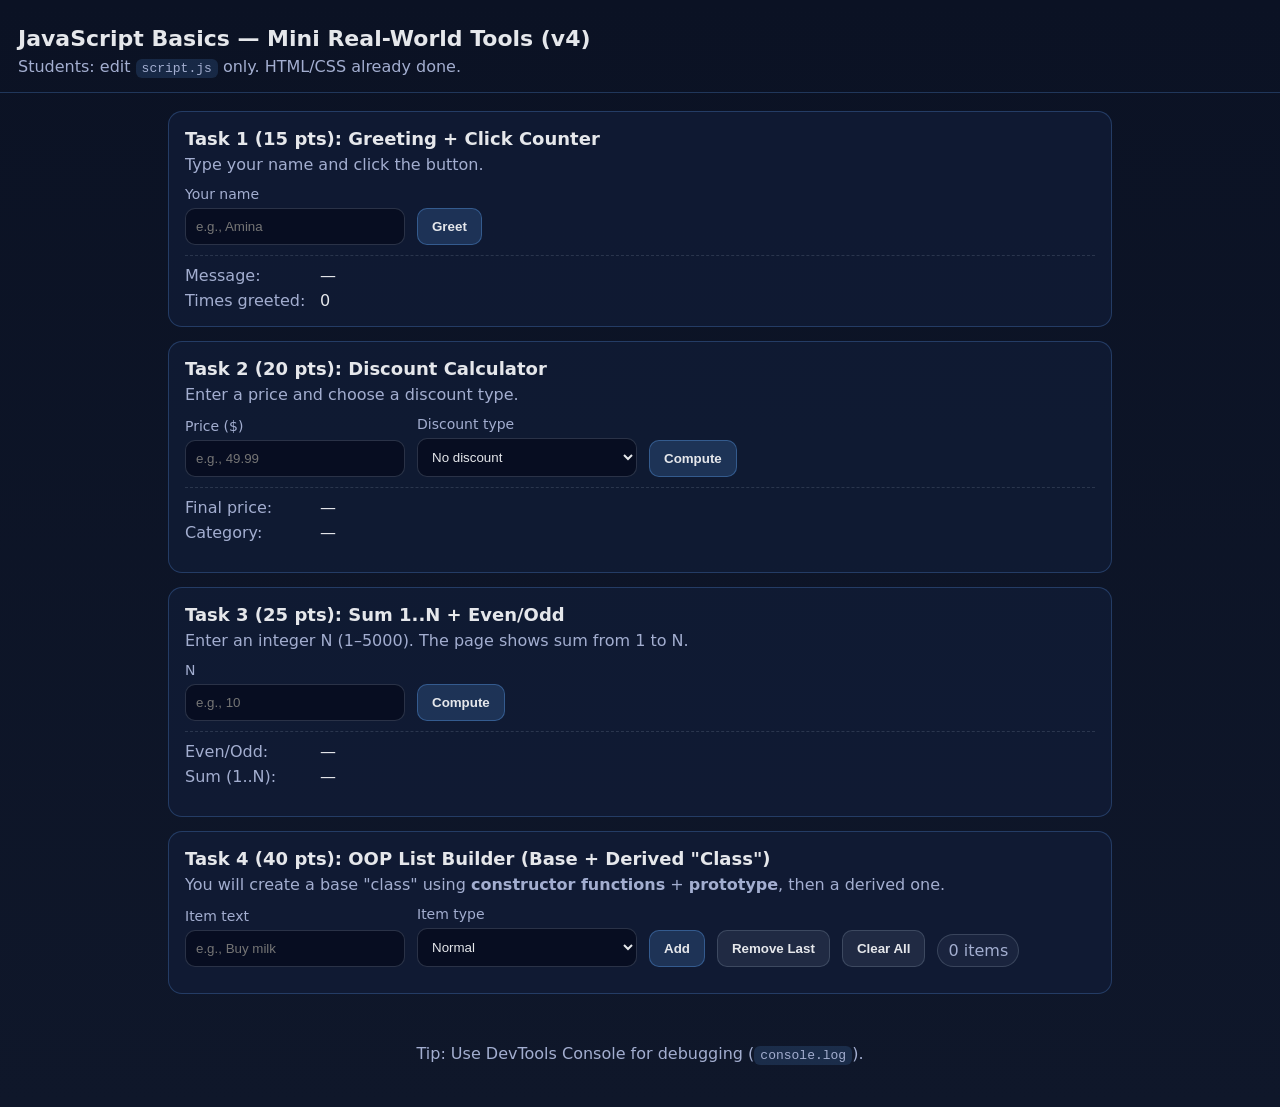
<file: Desktop/HCDD411/js-assignment-starter/index.html>
<!DOCTYPE html>
<html lang="en">
<head>
  <meta charset="UTF-8" />
  <meta name="viewport" content="width=device-width, initial-scale=1.0" />
  <title>HCDD 411 - JavaScript Basics Assignment (v4)</title>
  <link rel="stylesheet" href="styles.css" />
</head>
<body>
  <header class="topbar">
    <h1>JavaScript Basics — Mini Real-World Tools (v4)</h1>
    <p class="subtitle">Students: edit <code>script.js</code> only. HTML/CSS already done.</p>
  </header>

  <main class="container">
    <!-- TASK 1 -->
    <section class="card">
      <h2>Task 1 (15 pts): Greeting + Click Counter</h2>
      <p class="hint">Type your name and click the button.</p>

      <div class="row">
        <label>Your name
          <input id="nameInput" type="text" placeholder="e.g., Amina" />
        </label>
        <button class="btn" onclick="task1Greet()">Greet</button>
      </div>

      <div class="output">
        <div><span class="k">Message:</span> <span id="greetMsg">—</span></div>
        <div><span class="k">Times greeted:</span> <span id="greetCount">0</span></div>
      </div>
    </section>

    <!-- TASK 2 -->
    <section class="card">
      <h2>Task 2 (20 pts): Discount Calculator</h2>
      <p class="hint">Enter a price and choose a discount type.</p>

      <div class="row">
        <label>Price ($)
          <input id="priceInput" type="text" placeholder="e.g., 49.99" />
        </label>

        <label>Discount type
          <select id="discountType">
            <option value="none" selected>No discount</option>
            <option value="student">Student (10%)</option>
            <option value="senior">Senior (15%)</option>
          </select>
        </label>

        <button class="btn" onclick="task2ComputeDiscount()">Compute</button>
      </div>

      <div class="output">
        <div><span class="k">Final price:</span> <span id="finalPrice">—</span></div>
        <div><span class="k">Category:</span> <span id="priceCategory">—</span></div>
        <div class="msg" id="discountMsg"></div>
      </div>
    </section>

    <!-- TASK 3 -->
    <section class="card">
      <h2>Task 3 (25 pts): Sum 1..N + Even/Odd</h2>
      <p class="hint">Enter an integer N (1–5000). The page shows sum from 1 to N.</p>

      <div class="row">
        <label>N
          <input id="nInput" type="text" placeholder="e.g., 10" />
        </label>
        <button class="btn" onclick="task3Compute()">Compute</button>
      </div>

      <div class="output">
        <div><span class="k">Even/Odd:</span> <span id="evenOdd">—</span></div>
        <div><span class="k">Sum (1..N):</span> <span id="sumResult">—</span></div>
        <div class="msg" id="sumMsg"></div>
      </div>
    </section>

    <!-- TASK 4 -->
    <section class="card">
      <h2>Task 4 (40 pts): OOP List Builder (Base + Derived "Class")</h2>
      <p class="hint">
        You will create a base "class" using <b>constructor functions</b> + <b>prototype</b>,
        then a derived one.
      </p>

      <div class="row">
        <label>Item text
          <input id="oopItemInput" type="text" placeholder="e.g., Buy milk" />
        </label>

        <label>Item type
          <select id="oopItemType">
            <option value="normal" selected>Normal</option>
            <option value="important">Important</option>
          </select>
        </label>

        <button class="btn" onclick="task4Add()">Add</button>
        <button class="btn btn-lite" onclick="task4RemoveLast()">Remove Last</button>
        <button class="btn btn-lite" onclick="task4Clear()">Clear All</button>

        <span class="pill" id="oopItemCount">0 items</span>
      </div>

      <ul class="list" id="oopItemsList"></ul>
      <div class="msg" id="oopListMsg"></div>
    </section>
</main>

  <footer class="footer">
    <p>Tip: Use DevTools Console for debugging (<code>console.log</code>).</p>
  </footer>

  <script src="script.js"></script>
</body>
</html>
</file>
<file: Desktop/HCDD411/js-assignment-starter/styles.css>
/* You do NOT need to edit CSS for this assignment. */
:root {
  --bg: #0f172a;
  --card: #111c36;
  --text: #e5e7eb;
  --muted: #a3aed0;
  --accent: #60a5fa;
  --good: #34d399;
  --warn: #fbbf24;
  --bad: #fb7185;
  --border: rgba(96, 165, 250, 0.25);
}

* { box-sizing: border-box; }
body {
  margin: 0;
  font-family: system-ui, -apple-system, Segoe UI, Roboto, Arial, sans-serif;
  background: linear-gradient(180deg, #0b1224 0%, var(--bg) 100%);
  color: var(--text);
}

.topbar {
  padding: 26px 18px 16px;
  border-bottom: 1px solid var(--border);
}
.topbar h1 { margin: 0 0 6px; font-size: 22px; }
.subtitle { margin: 0; color: var(--muted); }
code { background: rgba(96,165,250,0.15); padding: 2px 6px; border-radius: 6px; }

.container {
  max-width: 980px;
  margin: 0 auto;
  padding: 18px;
  display: grid;
  gap: 14px;
}

.card {
  background: rgba(17, 28, 54, 0.85);
  border: 1px solid var(--border);
  border-radius: 14px;
  padding: 16px;
}
.card h2 { margin: 0 0 6px; font-size: 18px; }
.hint { margin: 0 0 12px; color: var(--muted); }

.row {
  display: flex;
  gap: 12px;
  flex-wrap: wrap;
  align-items: end;
  margin-bottom: 10px;
}

label { display: grid; gap: 6px; min-width: 220px; color: var(--muted); font-size: 14px; }
input, select {
  padding: 10px 10px;
  border-radius: 10px;
  border: 1px solid rgba(148, 163, 184, 0.25);
  background: rgba(2, 6, 23, 0.6);
  color: var(--text);
  outline: none;
}
input:focus, select:focus { border-color: var(--accent); }

.btn {
  padding: 10px 14px;
  border-radius: 10px;
  border: 1px solid rgba(96,165,250,0.35);
  background: rgba(96,165,250,0.18);
  color: var(--text);
  cursor: pointer;
  font-weight: 600;
}
.btn:hover { border-color: rgba(96,165,250,0.6); }
.btn-lite { background: rgba(148,163,184,0.12); border-color: rgba(148,163,184,0.25); }

.output {
  border-top: 1px dashed rgba(148,163,184,0.2);
  padding-top: 10px;
  display: grid;
  gap: 6px;
}
.k { color: var(--muted); display: inline-block; min-width: 130px; }

.msg { margin-top: 8px; color: var(--muted); }
.msg.good { color: var(--good); }
.msg.warn { color: var(--warn); }
.msg.bad { color: var(--bad); }

.list { list-style: disc; padding-left: 22px; margin: 8px 0 0; }
.list li { margin: 6px 0; }
.list li.important { font-weight: 700; color: var(--warn); }

.pill {
  display: inline-block;
  padding: 6px 10px;
  border: 1px solid rgba(148,163,184,0.25);
  border-radius: 999px;
  color: var(--muted);
  background: rgba(148,163,184,0.08);
}

.footer {
  padding: 16px 18px 28px;
  color: var(--muted);
  text-align: center;
}
</file>
